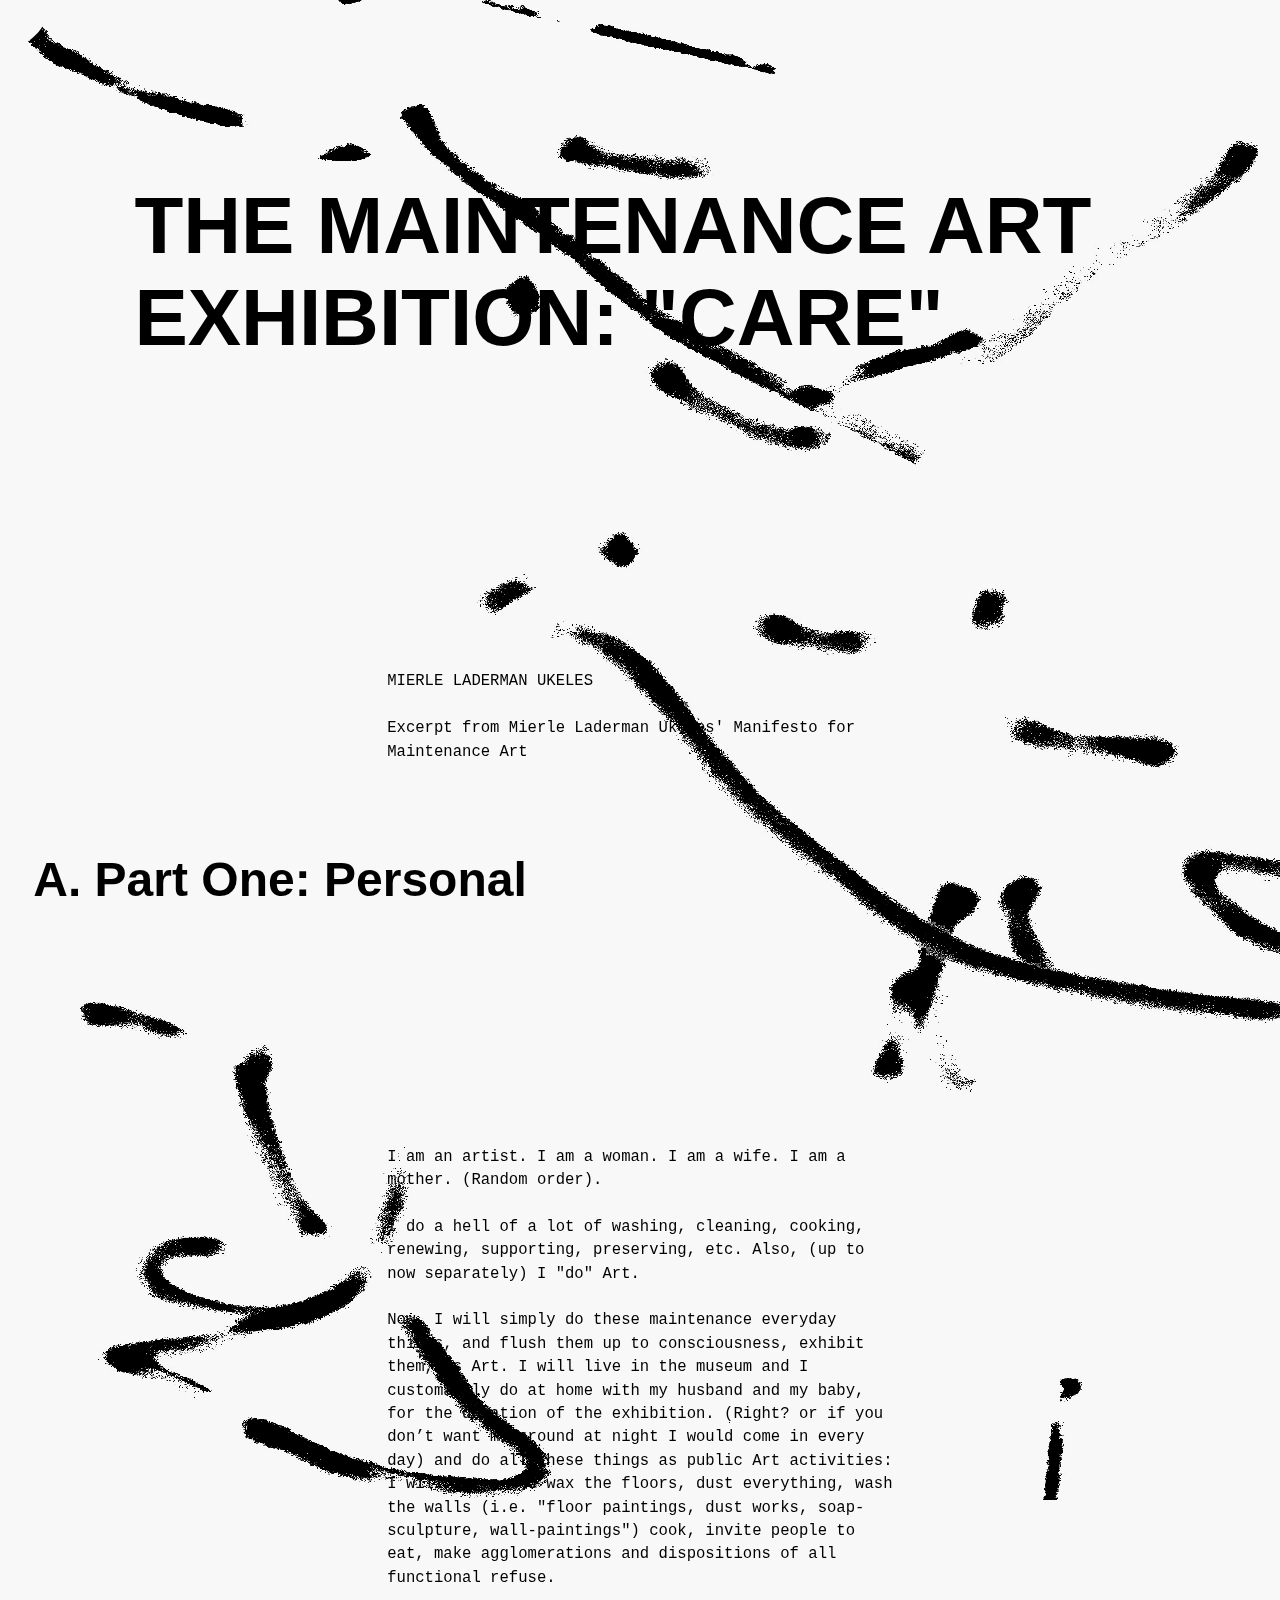
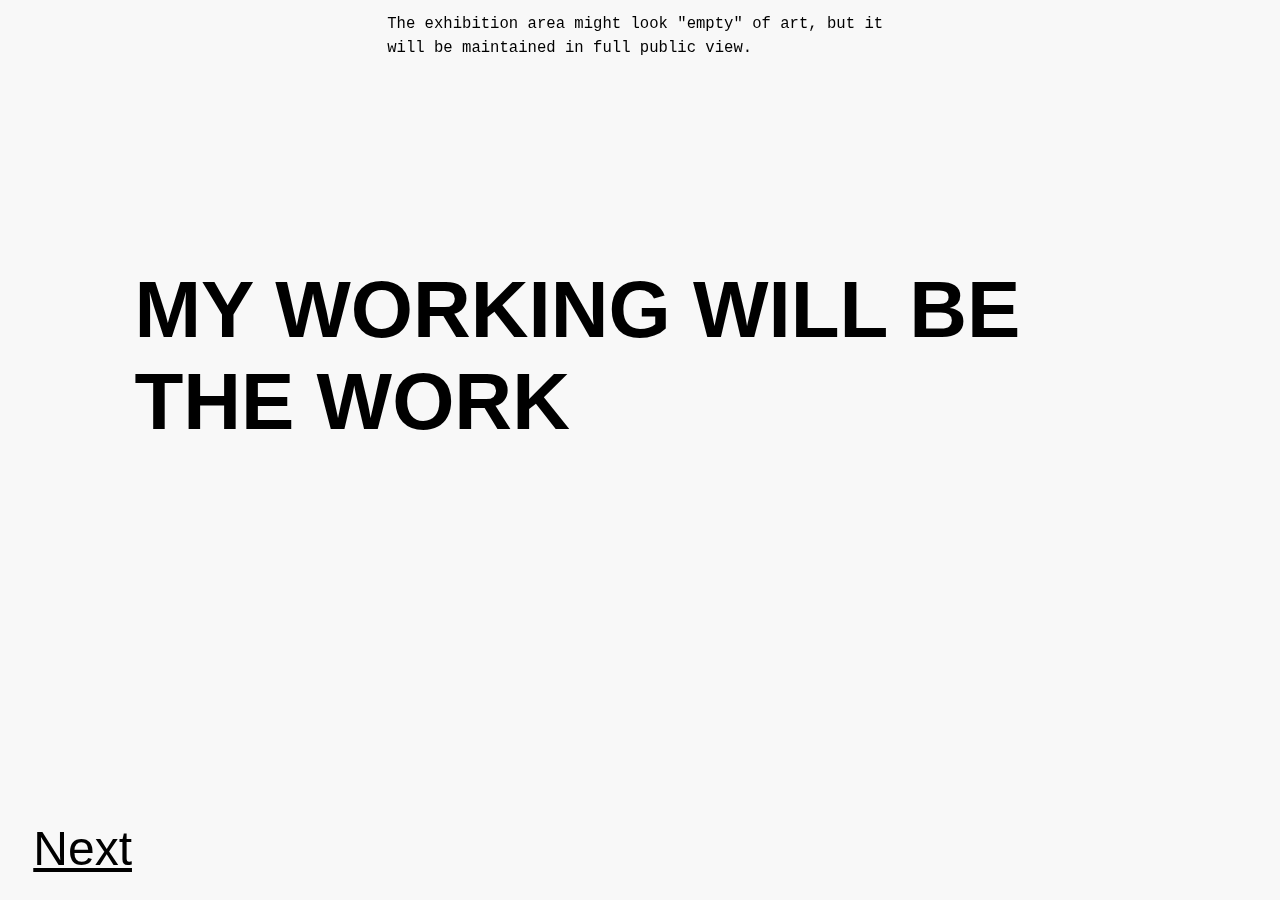
<file: index.html>
<!DOCTYPE html>
<html lang="en">
  <head>
    <meta charset="utf-8" />
    <meta name="viewport" content="width=device-width, initial-scale=1.0">

    <title>Maintenance</title>

    <link rel="stylesheet" type="text/css" href="style.css">

    <script src="libraries/p5.min.js"></script>
    <script src="libraries/p5.sound.min.js"></script>
  </head>

  <body>
    <script src="sketch.js"></script>
    <h1>
      THE MAINTENANCE ART EXHIBITION: "CARE"
          </h1>
      <!--     <img src="artist 3.avif"> -->
          <p>MIERLE LADERMAN UKELES
      
            <br><br>
            Excerpt from Mierle Laderman Ukeles' Manifesto for Maintenance Art

      <br><br>
     <h2>A.  Part One: Personal</h2>
     <p> 
      <br><br>
          I am an artist. I am a woman. I am a wife. I am a mother. (Random order). 
            <br><br>
            I do a hell of a lot of washing, cleaning, cooking, renewing, supporting, preserving, etc. Also, (up to now separately) I "do" Art.
      <br><br>
          Now, I will simply do these maintenance everyday things,
          and flush them up to consciousness, exhibit them, as Art. I will live in the museum and I customarily do at home with my husband and my baby, for the duration of the exhibition. (Right? or if you don’t want me around at night I would come in every day) and do all these things as public Art activities: I will sweep and wax the floors, dust everything, wash the walls (i.e. "floor paintings, dust works, soap- sculpture, wall-paintings") cook, invite people to eat, make agglomerations and dispositions of all functional refuse.
      <br><br>
          The exhibition area might look "empty" of art, but it will be maintained in full public view.
      <br><br>
          <h1>MY WORKING WILL BE THE WORK</h1>
          <br><br>
<!-- <h2>B.  Part Two: General</h2>
<p>
Everyone does a hell of a lot of noodling maintenance work. The
general part of the exhibition would consist of interviews of two kinds.
<br><br>
<em>1.  Previous individual interviews, typed and exhibited.</em>
<br><br>
    Interviewees come from, say, 50 different classes and kinds
    of occupations that run a gamut from maintenance "man,"
    maid, sanitation "man," mail "man," union "man," construction
    worker, librarian, grocerystore "man," nurse, doctor, teacher,
    <br><br>
    museum director, baseball player, sales"man," child, criminal,
    bank president, mayor, moviestar, artist, etc., about:"
    <br><br>
    — what you think maintenance is;<br>
      — how you feel about spending whatever parts of your life you spend on maintenance activities;<br>
      — what is the relationship between maintenance and
      freedom;<br>
      — what is the relationship between maintenance and
      life’s dreams.
      <br><br>
<em>2.  Interview Room—for spectators at the Exhibition:</em>
<br><br>
    A room of desks and chairs where professional (?) interviewers
    will interview the spectators at the exhibition along same questions
    as typed interviews. The responses should be personal.

    These interviews are taped and replayed throughout the exhibition
    area.
    <br><br>
    </p>
<h2>C.  Part Three: Earth Maintenance</h2>
<p>
<br><br>
    Everyday, containers of the following kinds of refuse will be delivered
    to the Museum:
    <br><br>
      — the contents of one sanitation truck;<br>
      a container of polluted air;<br>
      — a container of polluted Hudson River;<br>
      — a container of ravaged land.
      <br><br>
    Once at the exhibition, each container will be serviced:
    <br><br>
    purified, de-polluted, rehabilitated, recycled, and conserved
    <br><br>
    by various technical (and / or pseudo-technical) procedures either by myself or scientists.
    <br><br>
    These servicing procedures are repeated throughout the duration of the exhibition. -->
          </p>
          <a href="part2/index.html">Next</a>

     
  </body>
</html>
</file>
<file: style.css>
html,
body {
  background: #f8f8f8f5;
}
canvas {
  position: fixed;
  left: 0;
  top: 0;
  z-index: 10;
  width: 100%;
  height: 100%;
  mix-blend-mode: multiply;
  pointer-events: none;
}

h1 {
  font-family: sans-serif;
  font-size: 5em;
  padding:10%;
}
h2, a {
  font-family: sans-serif;
  font-size: 3em;
  padding:2%;
  color: black;

}
p {
  font-family: monospace;
  font-size: 1.2em;
  line-height: 1.5;
  padding-left: 30%;
  padding-right: 30%;
  padding-top: 10%;
}

a {
  z-index: 100;
}
</file>
